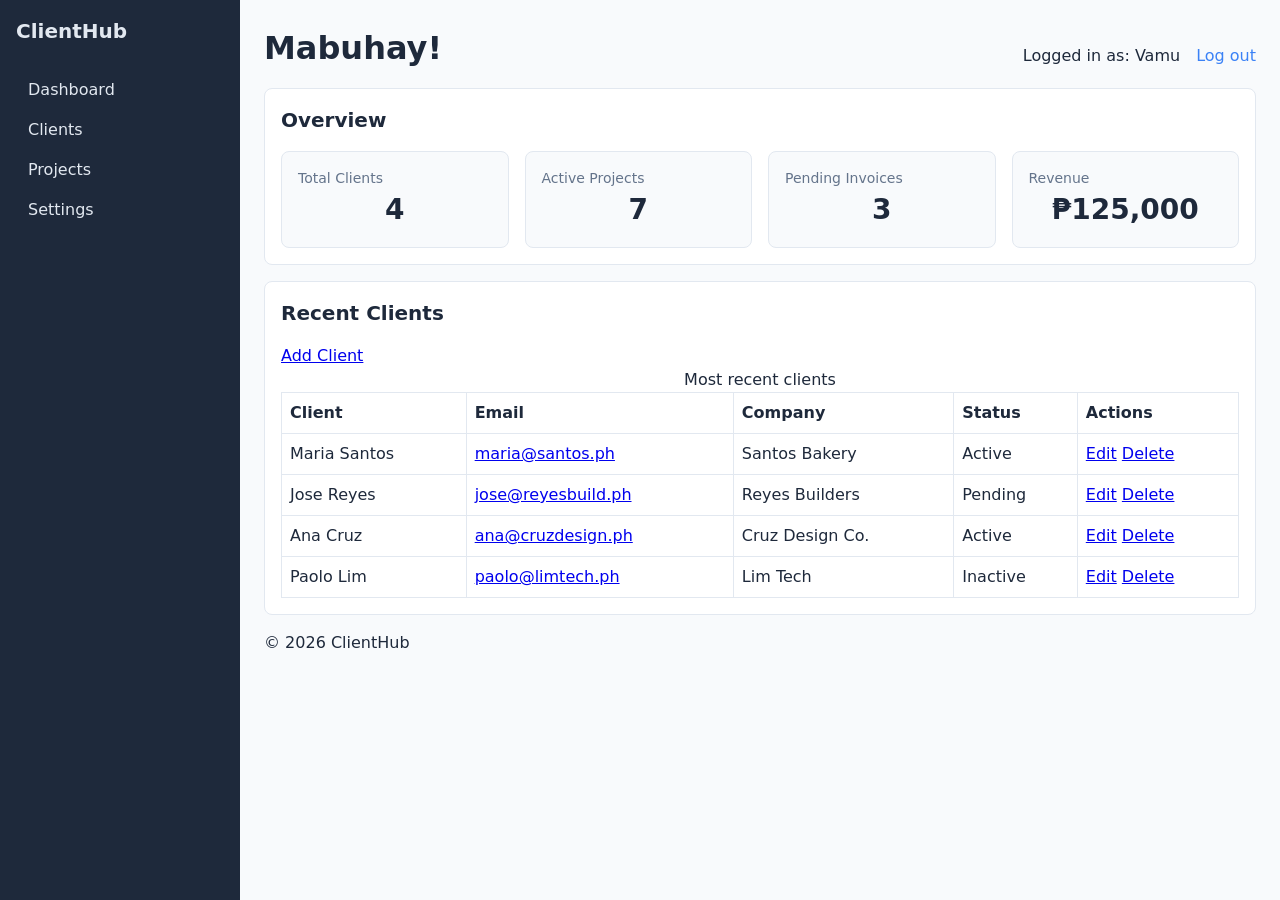
<file: index.html>
<!doctype html>
<html lang="en">
  <head>
    <meta charset="UTF-8" />
    <meta name="viewport" content="width=device-width, initial-scale=1.0" />
    <title>Client & Project Dashboard</title>
    <link rel="stylesheet" href="style.css" />
  </head>

  <body>
    <div class="app">
      <aside class="sidebar">
        <h2>ClientHub</h2>
        <nav>
          <ul>
            <li><a href="#">Dashboard</a></li>
            <li><a href="#">Clients</a></li>
            <li><a href="#">Projects</a></li>
            <li><a href="#">Settings</a></li>
          </ul>
        </nav>
      </aside>

      <main class="main-content">
        <header class="page-header">
          <h1>Mabuhay!</h1>
          <div class="user-info">
            <p>Logged in as: Vamu</p>

            <a href="login.html">Log out</a>
          </div>
        </header>
        <div class="content-grid">
          <section class="card" id="overview">
            <h2>Overview</h2>
            <div class="stats">
              <article class="stat-card">
                <p class="label">Total Clients</p>
                <p class="value">4</p>
              </article>

              <article class="stat-card">
                <p class="label">Active Projects</p>
                <p class="value">7</p>
              </article>

              <article class="stat-card">
                <p class="label">Pending Invoices</p>
                <p class="value">3</p>
              </article>

              <article class="stat-card">
                <p class="label">Revenue</p>
                <p class="value">&#8369;125,000</p>
              </article>
            </div>
          </section>

          <section class="card" id="recent-clients">
            <h2>Recent Clients</h2>
            <a href="add-client.html">Add Client</a>
            <table class="data-table">
              <caption>
                Most recent clients
              </caption>
              <thead>
                <tr>
                  <th scope="col">Client</th>
                  <th scope="col">Email</th>
                  <th scope="col">Company</th>
                  <th scope="col">Status</th>
                  <th scope="col">Actions</th>
                </tr>
              </thead>
              <tbody>
                <tr>
                  <td>Maria Santos</td>
                  <td><a href="mailto:maria@santos.ph">maria@santos.ph</a></td>
                  <td>Santos Bakery</td>
                  <td>Active</td>
                  <td><a href="#">Edit</a> <a href="#">Delete</a></td>
                </tr>
                <tr>
                  <td>Jose Reyes</td>
                  <td>
                    <a href="mailto:jose@reyesbuild.ph">jose@reyesbuild.ph</a>
                  </td>
                  <td>Reyes Builders</td>
                  <td>Pending</td>
                  <td><a href="#">Edit</a> <a href="#">Delete</a></td>
                </tr>
                <tr>
                  <td>Ana Cruz</td>
                  <td>
                    <a href="mailto:ana@cruzdesign.ph">ana@cruzdesign.ph</a>
                  </td>
                  <td>Cruz Design Co.</td>
                  <td>Active</td>
                  <td><a href="#">Edit</a> <a href="#">Delete</a></td>
                </tr>
                <tr>
                  <td>Paolo Lim</td>
                  <td>
                    <a href="mailto:paolo@limtech.ph">paolo@limtech.ph</a>
                  </td>
                  <td>Lim Tech</td>
                  <td>Inactive</td>
                  <td><a href="#">Edit</a> <a href="#">Delete</a></td>
                </tr>
              </tbody>
            </table>
          </section>
        </div>

        <footer class="page-footer">
          <p>&copy; 2026 ClientHub</p>
        </footer>
      </main>
    </div>
  </body>
</html>
</file>
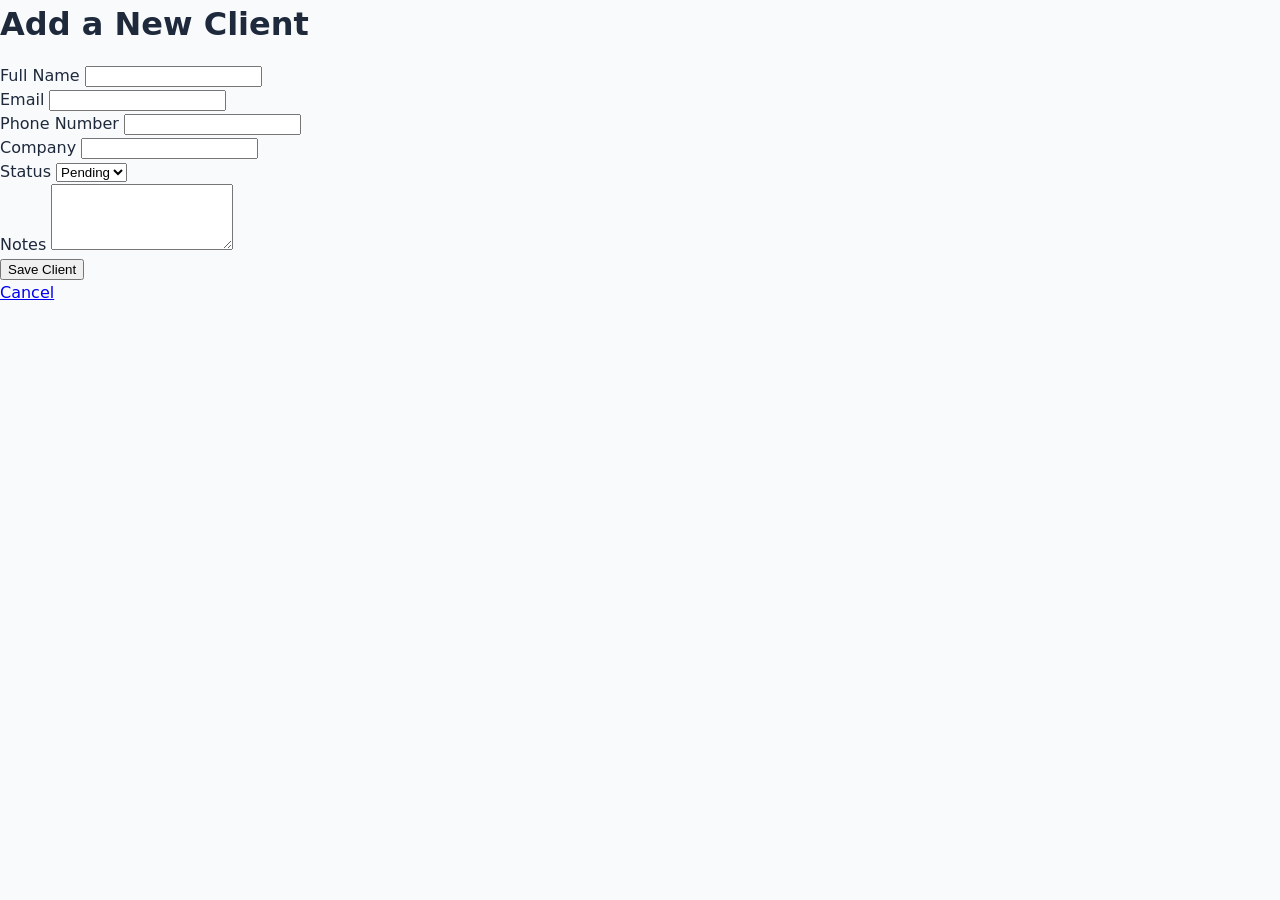
<file: add-client.html>
<!doctype html>
<html lang="en">
  <head>
    <meta charset="UTF-8" />
    <meta name="viewport" content="width=device-width, initial-scale=1.0" />
    <title>Add Client</title>
    <link rel="stylesheet" href="style.css" />
  </head>
  <body>
    <main>
      <h1>Add a New Client</h1>

      <form action="#" method="post">
        <div class="form-group">
          <label for="full_name">Full Name</label>
          <input type="text" name="full_name" id="full_name" required />
        </div>

        <div class="form-group">
          <label for="email">Email</label>
          <input type="email" name="email" id="email" required />
        </div>

        <div class="form-group">
          <label for="phone">Phone Number</label>
          <input type="tel" name="phone" id="phone" autocomplete="tel" />
        </div>

        <div class="form-group">
          <label for="company">Company</label>
          <input type="text" name="company" id="company" />
        </div>

        <div class="form-group">
          <label for="status">Status</label>
          <select name="status" id="status">
            <option value="active">Active</option>
            <option value="pending" selected>Pending</option>
            <option value="inactive">Inactive</option>
          </select>
        </div>

        <div class="form-group">
          <label for="notes">Notes</label>
          <textarea name="notes" id="notes" maxlength="500" rows="4"></textarea>
        </div>

        <div class="form-group">
          <button type="submit">Save Client</button>
        </div>
      </form>

      <div class="form-group">
        <a href="index.html">Cancel</a>
      </div>
    </main>
  </body>
</html>
</file>
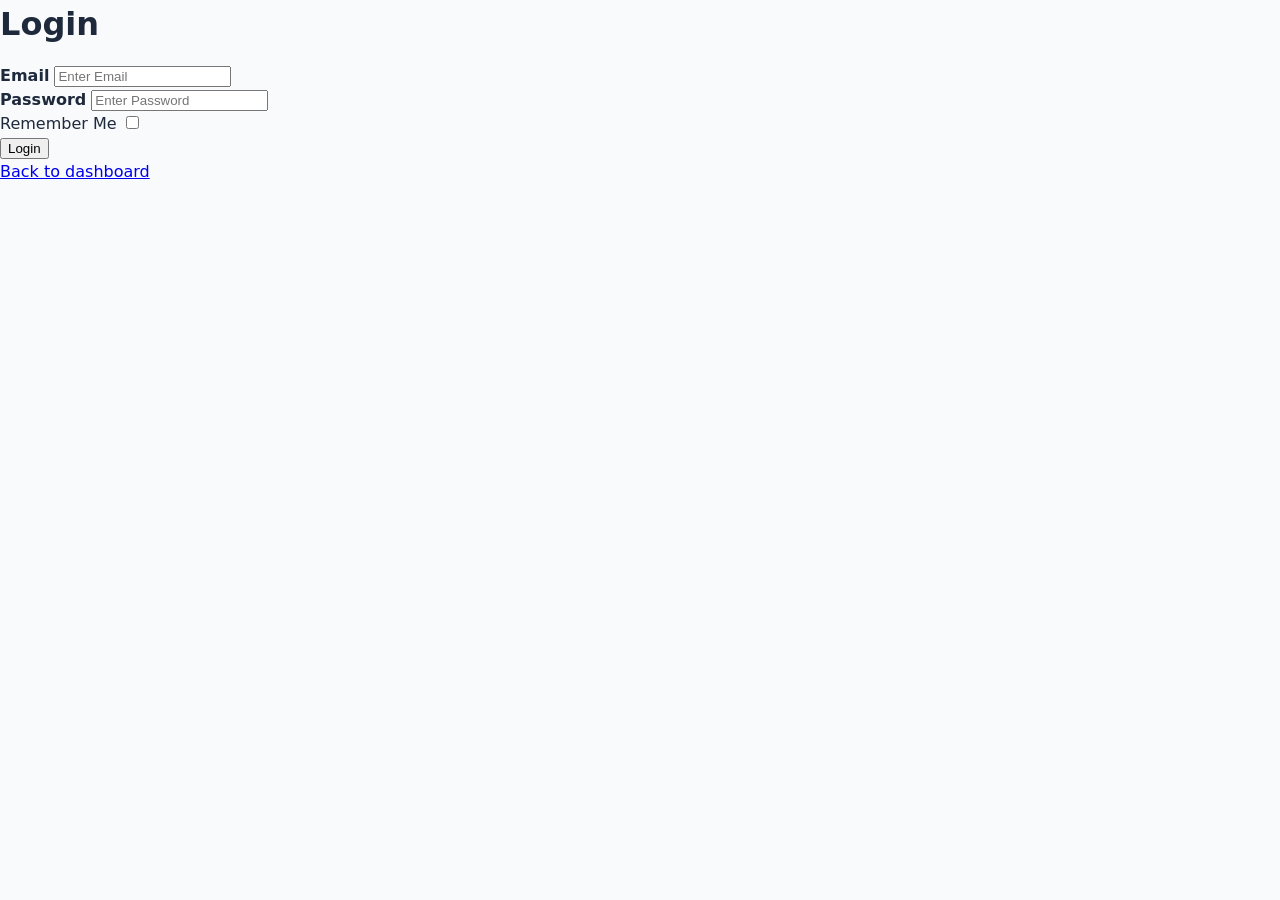
<file: login.html>
<!doctype html>
<html lang="en">
  <head>
    <meta charset="UTF-8" />
    <meta name="viewport" content="width=device-width, initial-scale=1.0" />
    <title>Login Page</title>
    <link rel="stylesheet" href="style.css" />
  </head>
  <body>
    <main>
      <h1>Login</h1>
      <form action="#" method="post">
        <div class="form-group">
          <label for="email"><b>Email</b></label>
          <input
            type="email"
            autocomplete="email"
            placeholder="Enter Email"
            name="email"
            id="email"
            required
          />
        </div>

        <div class="form-group">
          <label for="password"><b>Password</b></label>
          <input
            type="password"
            autocomplete="current-password"
            placeholder="Enter Password"
            name="password"
            id="password"
            required
          />
        </div>
        <div class="form-group">
          <label for="checkbox">Remember Me</label>
          <input type="checkbox" name="remember" id="checkbox" />
        </div>
        <div class="form-group">
          <button type="submit">Login</button>
        </div>

        <a href="index.html">Back to dashboard</a>
      </form>
    </main>
  </body>
</html>
</file>
<file: style.css>
/* =========================================================
   1. COLOR PALETTE & SETTINGS (light mode, the default)
   :root = the whole page. Variables defined here can be
   used anywhere with var(--name).
   ========================================================= */
:root {
  --color-primary: #3b82f6; /* buttons, links, highlights */
  --color-sidebar-bg: #1e293b; /* dark sidebar panel */
  --color-sidebar-text: #e2e8f0; /* light text on the sidebar */
  --color-page-bg: #f8fafc; /* page background */
  --color-card-bg: #ffffff; /* card background */
  --color-text: #1e293b; /* main text */
  --color-text-muted: #64748b; /* labels, secondary text */
  --color-border: #e2e8f0; /* table and card borders */
  --font-main: system-ui, -apple-system, "Segoe UI", sans-serif;
  --radius: 8px; /* rounded corners */
  --space: 16px; /* standard spacing */
}

/* =========================================================
   2. DARK MODE
   Only variables go in here, so the rest of the CSS
   never needs to change.
   ========================================================= */
@media (prefers-color-scheme: dark) {
  :root {
    --color-primary: #60a5fa;
    --color-sidebar-bg: #0f172a;
    --color-sidebar-text: #cbd5e1;
    --color-page-bg: #1e293b;
    --color-card-bg: #334155;
    --color-text: #f1f5f9;
    --color-text-muted: #94a3b8;
    --color-border: #475569;
  }
}

/* =========================================================
   3. RESET
   border-box makes width INCLUDE padding and border.
   ========================================================= */
*,
*::before,
*::after {
  box-sizing: border-box;
}

/* =========================================================
   4. BASE STYLES
   ========================================================= */
body {
  margin: 0; /* removes the default white gap */
  font-family: var(--font-main);
  color: var(--color-text); /* TEXT color */
  background-color: var(--color-page-bg); /* BACKGROUND color */
  line-height: 1.5; /* no unit = 1.5x the font size */
}

h1 {
  font-size: 2rem;
  font-weight: 700;
  margin: 0 0 var(--space);
}

h2 {
  font-size: 1.25rem;
  font-weight: 600;
  margin: 0 0 var(--space);
}

/* =========================================================
   5. LAYOUT
   .app is the flex PARENT. Its children (.sidebar and
   .main-content) sit side by side.
   ========================================================= */
.app {
  display: flex;
  min-height: 100vh; /* vh = viewport height: 100vh = full screen */
}

.main-content {
  flex: 1; /* CHILD: take all leftover width */
  padding: 24px;
}

/* =========================================================
   6. SIDEBAR
   .sidebar is a child of .app AND a flex parent itself
   (column = children stack top to bottom).
   ========================================================= */
.sidebar {
  width: 240px;
  flex-shrink: 0; /* never squeeze below 240px */
  padding: var(--space);
  background-color: var(--color-sidebar-bg);
  color: var(--color-sidebar-text);
  display: flex;
  flex-direction: column; /* stack children vertically */
  gap: 8px; /* space between children */
}

.sidebar h2 {
  color: var(--color-sidebar-text);
}

.sidebar ul {
  list-style: none; /* removes bullets */
  padding: 0; /* removes the default indent */
  margin: 0;
}

.sidebar a {
  display: block; /* whole row is clickable */
  padding: 8px 12px;
  text-decoration: none;
  color: var(--color-sidebar-text);
  border-radius: 6px;
}

.sidebar a:hover {
  background-color: rgba(255, 255, 255, 0.08); /* soft highlight (restored) */
  color: var(--color-primary);
}

/* =========================================================
   7. CARDS
   ========================================================= */
.card {
  background-color: var(--color-card-bg);
  border: 1px solid var(--color-border);
  border-radius: var(--radius);
  padding: var(--space);
}

/* =========================================================
   8. STAT CARD TEXT
   ========================================================= */
.stat-card .label {
  margin: 0;
  font-size: 0.875rem;
  color: var(--color-text-muted);
}

.stat-card .value {
  margin: 0;
  font-size: 1.75rem;
  font-weight: 700;
}

/* =========================================================
   9. TABLE
   ========================================================= */
.data-table {
  width: 100%;
  border-collapse: collapse;
}

.data-table th,
.data-table td {
  border: 1px solid var(--color-border);
  padding: 8px;
  text-align: left;
}

/* =========================================================
   10. PAGE HEADER
   .page-header is a flex PARENT with 2 children:
   the <h1> and the .user-info box.
   ========================================================= */
.page-header {
  display: flex;
  justify-content: space-between; /* one child left, one right */
  align-items: center; /* line up vertically */
}

.user-info {
  display: flex; /* parent of the <p> and the link */
  gap: 16px; /* space between them */
  align-items: center;
}

.user-info p {
  margin: 0; /* removes the default paragraph gap */
}

.user-info a {
  color: var(--color-primary); /* back to the spec: primary color */
  text-decoration: none;
}

.user-info a:hover {
  text-decoration: underline; /* underline returns on hover */
}

/* I used Grid here instead of Flex because ______ */
.stats {
  display: grid;
  gap: var(--space);
  grid-template-columns: repeat(auto-fit, minmax(180px, 1fr));
}

.stat-card {
  padding: var(--space);
  border: 1px solid var(--color-border);
  border-radius: var(--radius);
  background-color: var(--color-page-bg);
}

.stat-card .value{
  text-align: center;
}

.content-grid{
  display: grid;
  gap: var(--space);
}
</file>
